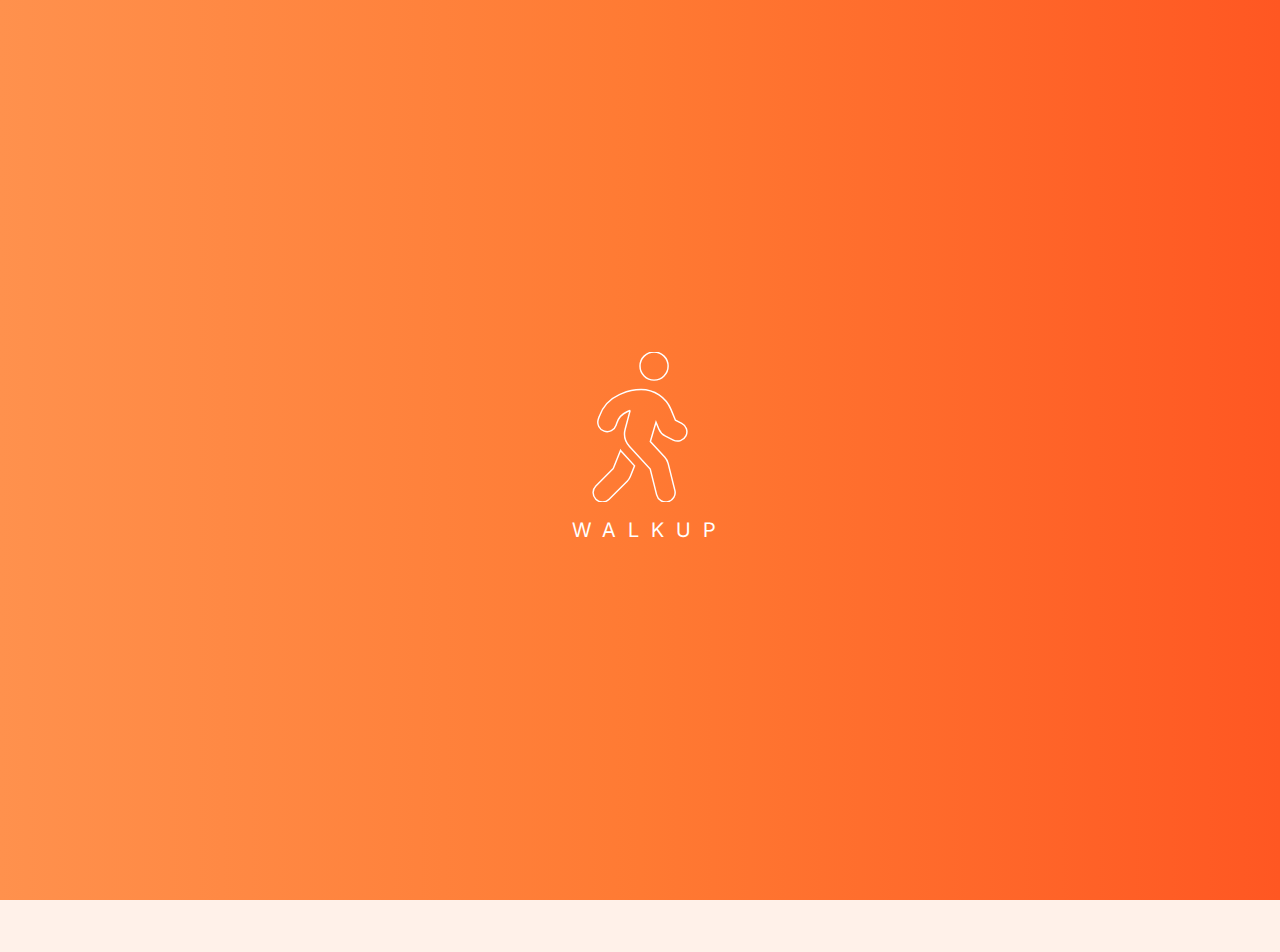
<file: index.html>
<!DOCTYPE html>
<html lang="en">
  <head>
    <meta charset="UTF-8" />
    <meta name="viewport" content="width=device-width, initial-scale=1.0" />
    <title>Alarm</title>
    <link
      rel="stylesheet"
      href="https://fonts.googleapis.com/css2?family=Inter:wght@400;500;600;700&display=swap"
    />
    <link
      rel="stylesheet"
      href="https://cdnjs.cloudflare.com/ajax/libs/font-awesome/6.5.2/css/all.min.css"
    />
    <link rel="stylesheet" href="style.css"/>
  </head>
  <body>
    <div>
    <div class="container">
      <div class="img-section">
        <div class="image">
          <img class="imgs" src="Images/Alarm.png" alt="Image of an alarm" />
        </div>
        <a href="index2.html">
          <button class="cssbuttons-io-button" id="myButton">
            TIME TO WAKEUP
            <div class="icon">
              <i class="fa-solid fa-clock"></i>
            </div>
          </button>
        </a>
      </div>
    </div>

    <div class="loading-page">
      <svg id="svg" xmlns="http://www.w3.org/2000/svg" viewBox="0 0 320 512">
        <path
          d="M160 48a48 48 0 1 1 96 0 48 48 0 1 1 -96 0zM126.5 199.3c-1 .4-1.9 .8-2.9 1.2l-8 3.5c-16.4 7.3-29 21.2-34.7 38.2l-2.6 7.8c-5.6 16.8-23.7 25.8-40.5 20.2s-25.8-23.7-20.2-40.5l2.6-7.8c11.4-34.1 36.6-61.9 69.4-76.5l8-3.5c20.8-9.2 43.3-14 66.1-14c44.6 0 84.8 26.8 101.9 67.9L281 232.7l21.4 10.7c15.8 7.9 22.2 27.1 14.3 42.9s-27.1 22.2-42.9 14.3L247 287.3c-10.3-5.2-18.4-13.8-22.8-24.5l-9.6-23-19.3 65.5 49.5 54c5.4 5.9 9.2 13 11.2 20.8l23 92.1c4.3 17.1-6.1 34.5-23.3 38.8s-34.5-6.1-38.8-23.3l-22-88.1-70.7-77.1c-14.8-16.1-20.3-38.6-14.7-59.7l16.9-63.5zM68.7 398l25-62.4c2.1 3 4.5 5.8 7 8.6l40.7 44.4-14.5 36.2c-2.4 6-6 11.5-10.6 16.1L54.6 502.6c-12.5 12.5-32.8 12.5-45.3 0s-12.5-32.8 0-45.3L68.7 398z"
        />
      </svg>
      <div class="name-container">
        <div class="logo-name">WalkUp</div>
      </div>
    </div>
    </div>
  </body>

  <script
    src="https://cdnjs.cloudflare.com/ajax/libs/gsap/3.12.5/gsap.min.js"
    integrity="sha512-7eHRwcbYkK4d9g/6tD/mhkf++eoTHwpNM9woBxtPUBWm67zeAfFC+HrdoE2GanKeocly/VxeLvIqwvCdk7qScg=="
    crossorigin="anonymous"
    referrerpolicy="no-referrer"
  ></script>
  <script src="script.js"></script>
</html>
</file>
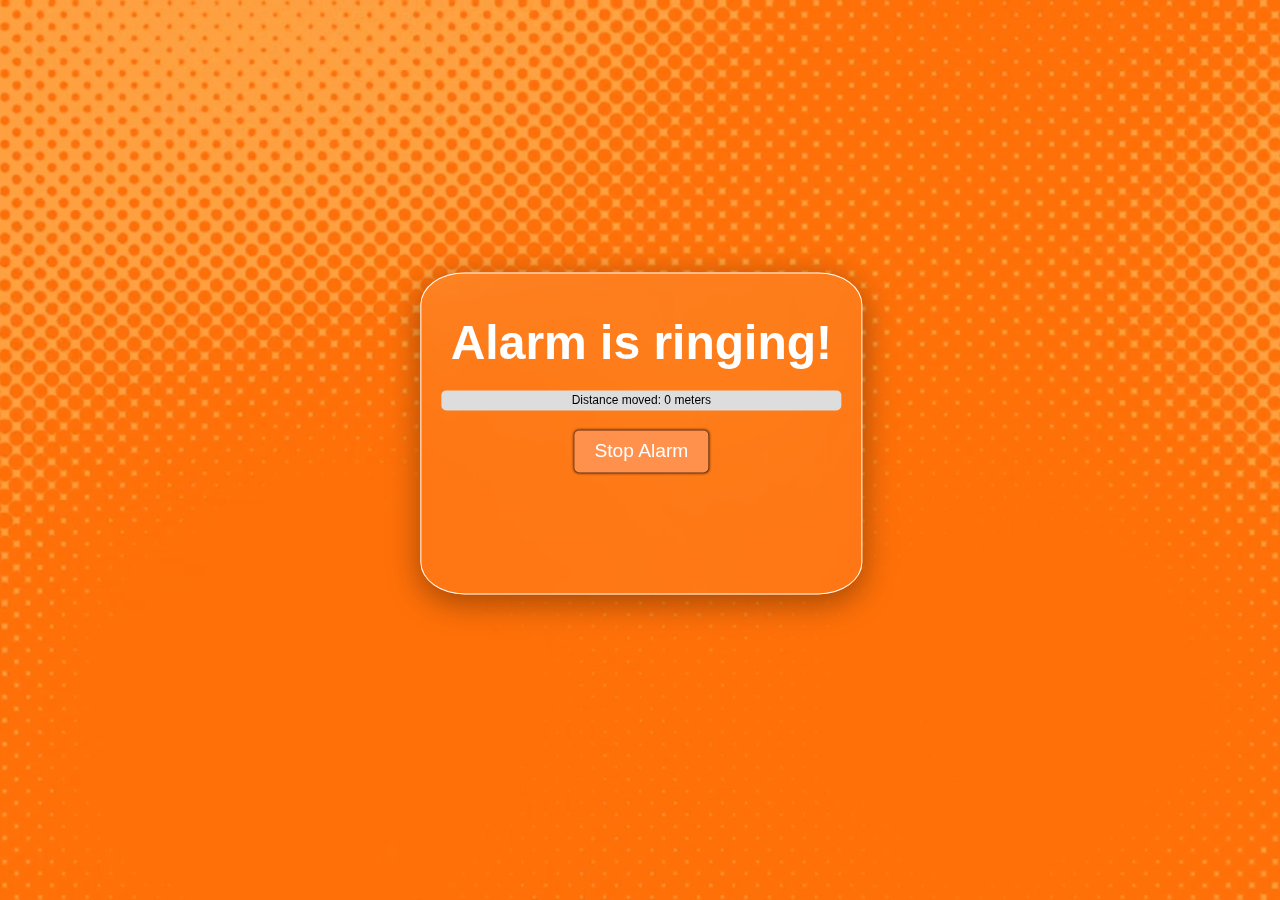
<file: alarm.html>
<!DOCTYPE html>
<html lang="en">
  <head>
    <meta charset="UTF-8" />
    <meta name="viewport" content="width=device-width, initial-scale=1.0" />
    <title>Alarm Sound</title>
    <style>
      body {
        display: flex;
        justify-content: center;
        align-items: center;
        height: 100vh;
        background: linear-gradient(135deg, #ff7e5f, #feb47b);
        font-family: "Arial", sans-serif;
        color: white;
        text-align: center;
        width: 100%;
        height: 100%;
      }
      h1 {
        font-size: 3em;
        margin-bottom: 20px;
      }
      audio {
        display: none;
      }
      button {
        padding: 10px 20px;
        font-size: 1.2em;
        background-color: #ff914d;
        color: white;
        border: none;
        border-radius: 5px;
        box-shadow: 0 0 3px 0 #000;
        cursor: not-allowed;
      }
      button.enabled {
        cursor: pointer;
        background-color: #28a745;
      }
      #distanceElement {
        width: 100%;
        height: 20px;
        background-color: #ddd;
        border-radius: 5px;
        margin-bottom: 20px;
        overflow: hidden;
        position: relative;
      }
      #distanceProgress {
        height: 100%;
        background-color: #28a745;
        width: 0;
        transition: width 0.5s ease-in-out;
      }
      #distanceText {
        position: absolute;
        width: 100%;
        top: 5px;
        left: 0;
        text-align: center;
        line-height: 10px;
        font-size: 12px;
        color: black;
      }
      .container {
        width: 400px;
        height: 300px;
        transform: translate(-1.5%, 20%);
        margin: 200px auto;
        padding: 10px 20px;
        z-index: 1;
      }
      .glass {
        background: linear-gradient(
          135deg,
          rgba(255, 255, 255, 0.05),
          rgba(255, 255, 255, 0.05)
        );
        backdrop-filter: blur(10px);
        -webkit-backdrop-filter: blur(10px);
        border-radius: 10%;
        border: 1px solid;
        box-shadow: 0 8px 32px 0 rgba(0, 0, 0, 0.37);
      }
      .video-background {
        position: fixed;
        top: 0;
        left: 0;
        width: 100%;
        height: 100%;
        object-fit: cover;
        z-index: -1; /* Position video behind other content */
      }
    </style>
  </head>
  <body>
    <video class="video-background" autoplay muted loop>
      <source src="Background.mp4" type="video/mp4" />
      Your browser does not support the video tag.
    </video>
    <div class="container glass">
      <h1>Alarm is ringing!</h1>
      <div id="distanceElement">
        <div id="distanceProgress"></div>
        <div id="distanceText">Distance moved: 0 meters</div>
      </div>
      <button id="stopButton" disabled>Stop Alarm</button>
      <audio id="alarmSound" autoplay loop>
        <source src="alarm.mp3" type="audio/mpeg" />
        Your browser does not support the audio element.
      </audio>
    </div>

    <script>
      const requiredDistance = 100; // distance in meters
      let initialPosition;
      let maxDistance = 0;

      const distanceElement = document.getElementById("distanceElement");
      const distanceProgress = document.getElementById("distanceProgress");
      const distanceText = document.getElementById("distanceText");
      const stopButton = document.getElementById("stopButton");
      const alarmSound = document.getElementById("alarmSound");

      function getCurrentPosition() {
        return new Promise((resolve, reject) => {
          navigator.geolocation.getCurrentPosition(resolve, reject);
        });
      }

      function calculateDistance(pos1, pos2) {
        const R = 6371e3; // Earth's radius in meters
        const lat1 = (pos1.latitude * Math.PI) / 180;
        const lat2 = (pos2.latitude * Math.PI) / 180;
        const deltaLat = ((pos2.latitude - pos1.latitude) * Math.PI) / 180;
        const deltaLon = ((pos2.longitude - pos1.longitude) * Math.PI) / 180;

        const a =
          Math.sin(deltaLat / 2) * Math.sin(deltaLat / 2) +
          Math.cos(lat1) *
            Math.cos(lat2) *
            Math.sin(deltaLon / 2) *
            Math.sin(deltaLon / 2);
        const c = 2 * Math.atan2(Math.sqrt(a), Math.sqrt(1 - a));

        return R * c;
      }

      async function startTracking() {
        try {
          initialPosition = await getCurrentPosition();
          console.log("Initial position:", initialPosition);
          watchPosition();
        } catch (error) {
          console.error("Error retrieving initial position:", error);
          alert(
            "Unable to retrieve your location. Please check your permissions and ensure your device supports geolocation."
          );
        }
      }

      function watchPosition() {
        navigator.geolocation.watchPosition(
          (position) => {
            const currentPos = position.coords;
            const distance = calculateDistance(
              initialPosition.coords,
              currentPos
            );

            if (distance > maxDistance) {
              maxDistance = distance;
            }

            const progress = Math.min(distance / requiredDistance, 1);
            distanceText.textContent = `Distance moved: ${Math.round(
              distance
            )} meters`;
            distanceProgress.style.width = `${progress * 100}%`;

            if (distance >= requiredDistance) {
              stopButton.disabled = false;
              stopButton.classList.add("enabled");
            }
          },
          (error) => {
            console.error("Error watching position:", error);
            alert(
              "Error retrieving position. Please check your permissions and ensure your device supports geolocation."
            );
          }
        );
      }

      stopButton.addEventListener("click", () => {
        if (stopButton.disabled) return;

        alarmSound.pause();
        alarmSound.currentTime = 0;

        // Extract alarm ID from URL
        const urlParams = new URLSearchParams(window.location.search);
        const alarmId = urlParams.get("alarmId");

        // Redirect to the main page
        window.location.href = `index7.html?stopAlarmId=${alarmId}`;
      });

      window.onload = startTracking;
    </script>
  </body>
</html>
</file>
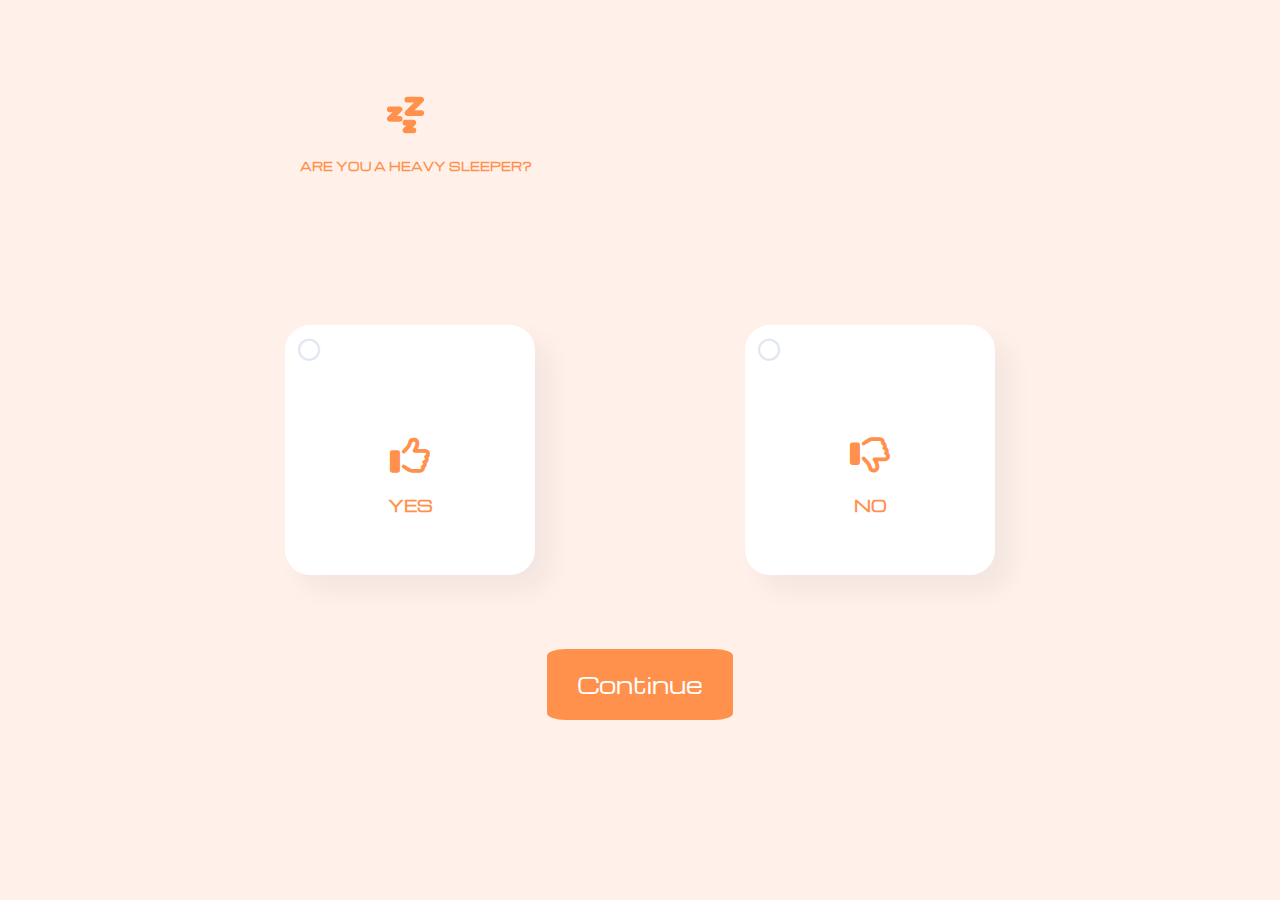
<file: index2.html>
<!DOCTYPE html>
<html lang="en">
  <head>
    <meta charset="UTF-8" />
    <meta name="viewport" content="width=device-width, initial-scale=1.0" />
    <title>Which Kind Of Sleeper?</title>
    <link rel="stylesheet" href="style2.css" />
    <link rel="stylesheet" href="https://fonts.googleapis.com/css2?family=Inter:wght@400;500;600;700&display=swap">
    <link rel="stylesheet" href="https://cdnjs.cloudflare.com/ajax/libs/font-awesome/6.5.2/css/all.min.css">
  </head>
  <body>
    <div class="container">
      <div class="img"><br><br><br><br>
        <img src="Images/sleep.svg" alt="">
        <div class="header">
          ARE YOU A HEAVY SLEEPER?
        </div>
      </div>
    </div>

    <section>
      <div class="tile">
        <input type="radio" name="sleep" id="yes" value="yes">
        <label for="yes">
          <i class="fa-regular fa-thumbs-up"></i>
          <h6>YES</h6>
        </label>
      </div>

      <div class="tile">
        <input type="radio" name="sleep" id="no" value="no">
        <label for="no">
          <i class="fa-regular fa-thumbs-down"></i>
          <h6>NO</h6>
        </label>
      </div>  
    </section>

    <button id="myButton">Continue</button>

    <script>
      document.getElementById('myButton').addEventListener('click', function() {
        const yesChecked = document.getElementById('yes').checked;
        if (yesChecked) {
          window.location.href = 'index3.html';
        } else {
          alert('You must select "YES" to continue.');
        }
      });
    </script>
  </body>
</html>
</file>
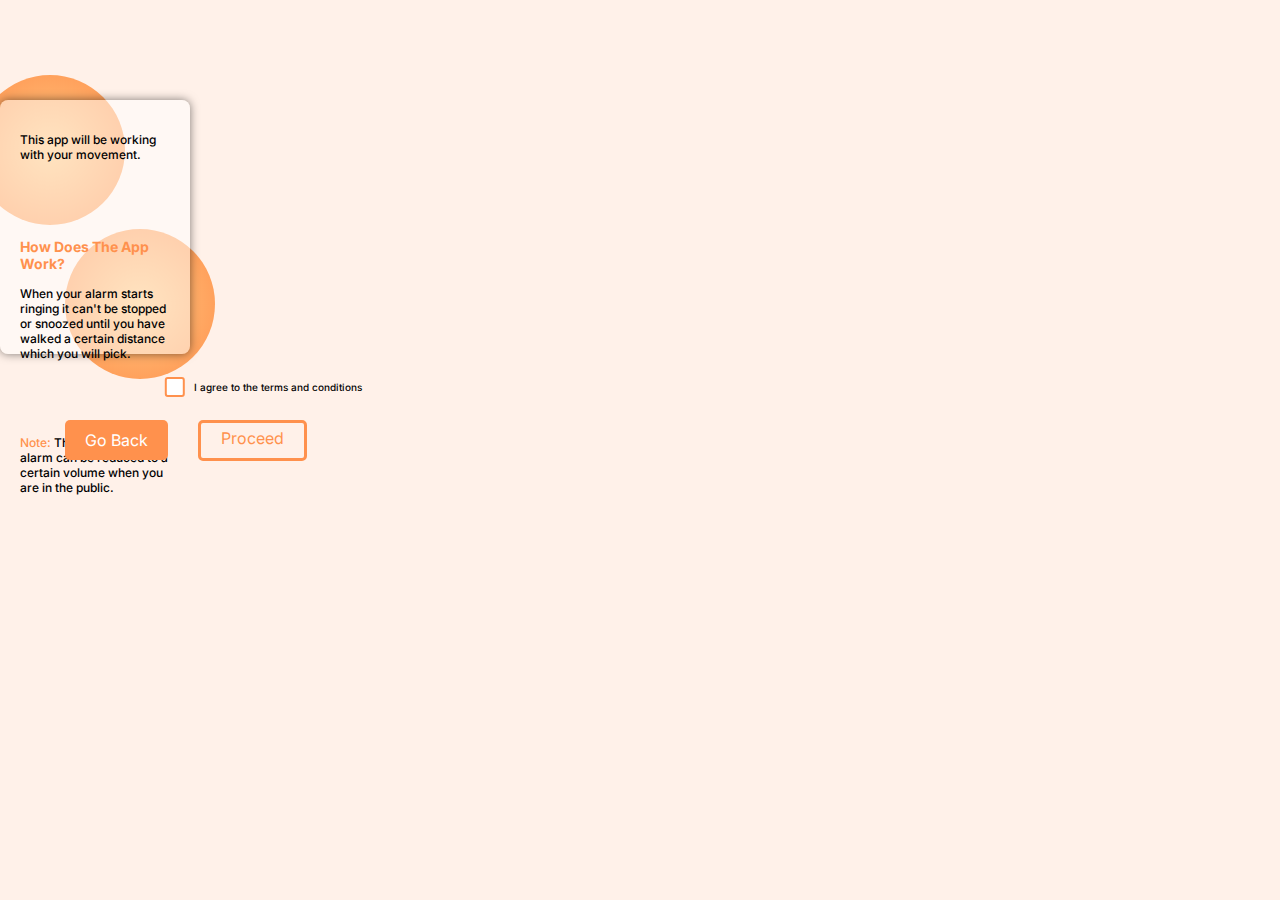
<file: index3.html>
<!DOCTYPE html>
<html lang="en">
  <head>
    <meta charset="UTF-8" />
    <meta name="viewport" content="width=device-width, initial-scale=1.0" />
    <title>Terms & Conditions</title>
    <link rel="stylesheet" href="style3.css" />
    <link
      rel="stylesheet"
      href="https://fonts.googleapis.com/css2?family=Inter:wght@400;500;600;700&display=swap"
    />
    <link rel="stylesheet" href="https://cdnjs.cloudflare.com/ajax/libs/font-awesome/6.5.2/css/all.min.css">
  </head>
  <body>
    <div class="card">
      <div class="circle"></div>
      <div class="circle"></div>
      <div class="card-inner">
        <div class="pa">
          <div class="p1">
            <p>This app will be working with your movement.</p>
          </div>
          <div class="p2">
            <h3>How Does The App Work?</h3>
            <p>
              When your alarm starts ringing it can't be stopped or snoozed
              until you have walked a certain distance which you will pick.
            </p>
          </div>
          <div class="p3">
            <p>
              <span>Note:</span> The volume of the alarm can be reduced to a
              certain volume when you are in the public.
            </p>
          </div>
        </div>

        
      </div>
    </div>

    <div class="form-checkers">
        <label>
            <p><input type="checkbox" id="agree" />&nbsp I agree to the terms and
          conditions</p> 
        </label>
    </div>

    <div class="button">
        <a href="index2.html"><div class="btn">Go Back</div></a>
        <a href="index4.html"><div class="btn" id="btn-2">Proceed</div></a>
    </div>
  </body>

  <script src="script3.js"></script>
</html>
</file>
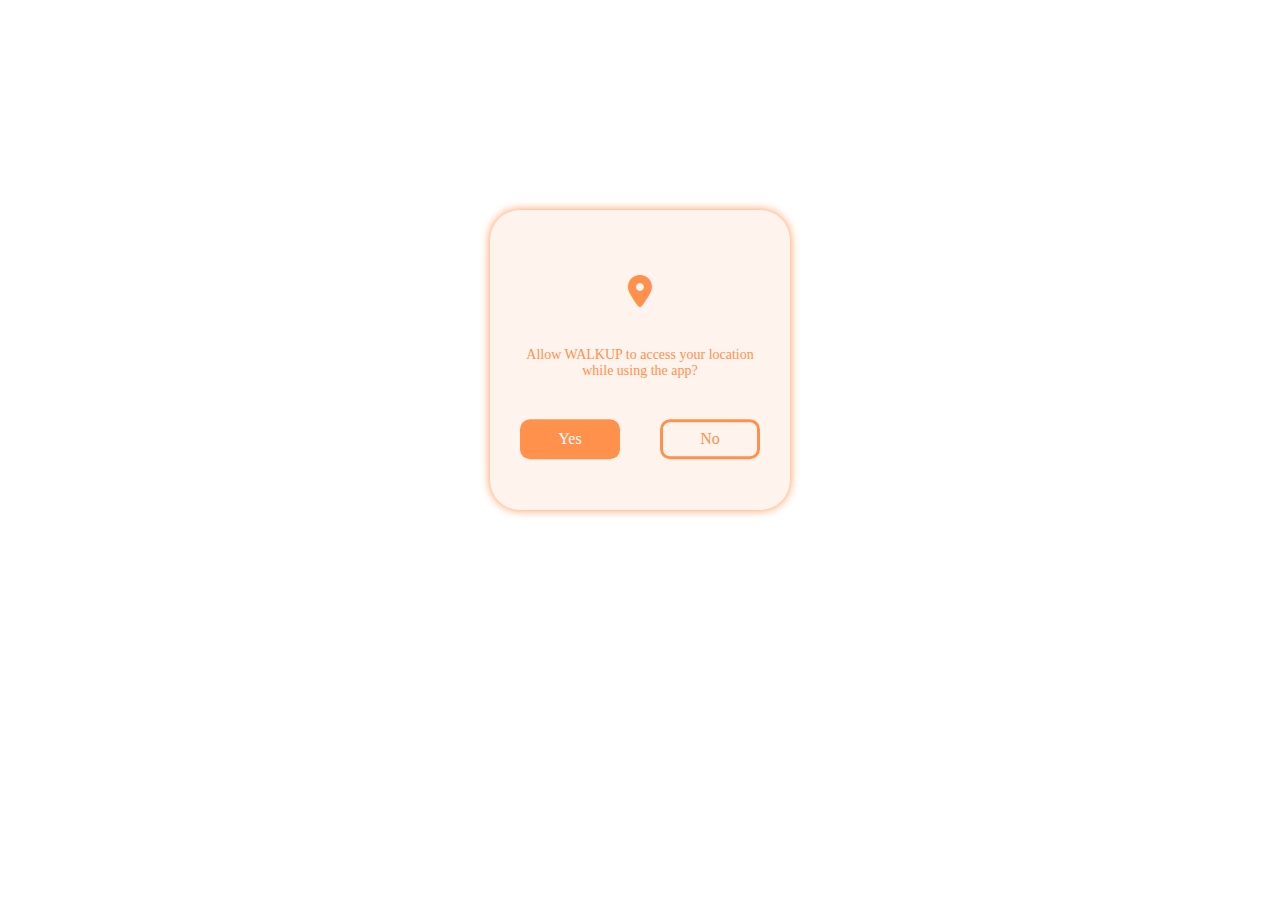
<file: index4.html>
<!DOCTYPE html>
<html lang="en">
<head>
    <meta charset="UTF-8">
    <meta name="viewport" content="width=device-width, initial-scale=1.0">
    <title>Allow Location?</title>
    <link
      rel="stylesheet"
      href="https://cdnjs.cloudflare.com/ajax/libs/font-awesome/6.5.2/css/all.min.css"
    />
    <link rel="stylesheet" href="style4.css">
</head>
<body>
    <div class="container">
      <div class="content">
        <div class="contain">
          <div class="icon">
          <i class="fa-solid fa-location-dot"></i>
          </div>
          <div class="para">
            <p>Allow WALKUP to access your location while using the app?</p>
          </div>
        <div class="button">
          <a href="index5.html"><div class="btn">Yes</div></a>
          <a href="index3.html"><div class="btn" id="btn">No</div></a>
        </div>
        </div>
      </div>
    </div>
</body>
</html>
</file>
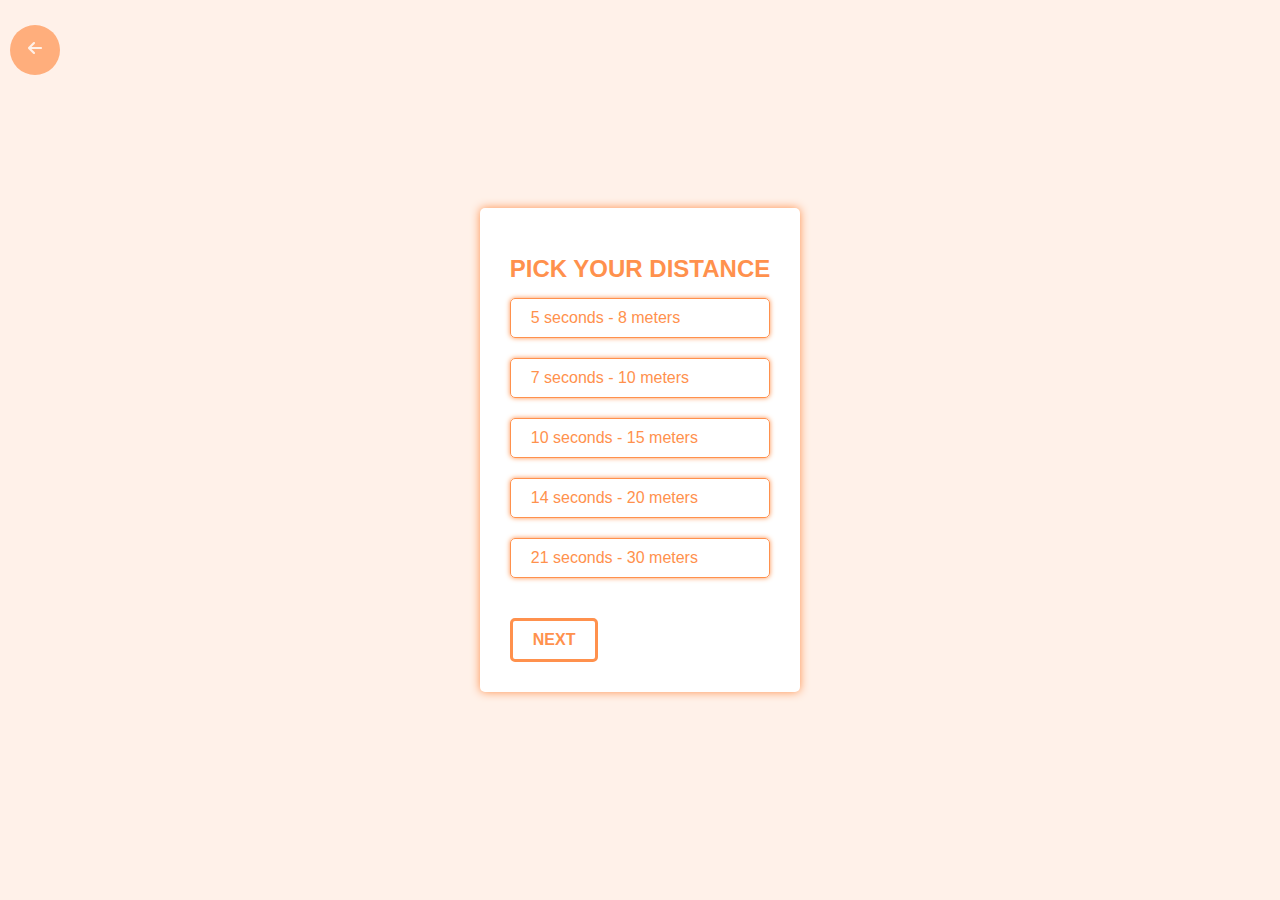
<file: index5.html>
<!DOCTYPE html>
<html lang="en">
<head>
<meta charset="UTF-8">
<meta name="viewport" content="width=device-width, initial-scale=1.0">
<title>Pick Your Distance</title>
<link rel="stylesheet" href="https://cdnjs.cloudflare.com/ajax/libs/font-awesome/6.5.2/css/all.min.css">
<link rel="stylesheet" href="style5.css">
</head>
<body>
  <a href="index4.html">
   <div class="icon">
    <div class="icons"><i class="fa-solid fa-arrow-left"></i></div>
   </div>
  </a>
  
  <div class="container">
    <h1 class="title">PICK YOUR DISTANCE</h1>
    <div class="options">
     <div class="option">
        <span class="option-text">5 seconds - 8 meters</span>
      </div>
      <div class="modal">
        <div class="modal-content">
          <span class="close">&times;</span>
          <h3>5 seconds - 8 meters</h3>
          <p>It will take approximately 6 paces and 5.7 seconds to cover 8 meters within a 1.5-meter space.</p>
        </div>
      </div>
      
      <div class="option">
        <span class="option-text">7 seconds - 10 meters</span>
      </div>
      <div class="modal">
        <div class="modal-content">
          <span class="close">&times;</span>
          <h3>7 seconds - 10 meters</h3>
          <p>It will take approximately 7 paces and 7.1 seconds to cover 10 meters within a 1.5-meter space.</p>
        </div>
      </div>
      
      <div class="option">
        <span class="option-text">10 seconds - 15 meters</span>
      </div>
      <div class="modal">
        <div class="modal-content">
          <span class="close">&times;</span>
          <h3>10 seconds - 15 meters</h3>
          <p>it will take approximately 10 paces and 10.7 seconds to cover 15 meters within a 1.5-meter space.</p>
        </div>
      </div>
      
      <div class="option">
        <span class="option-text"> 14 seconds - 20 meters</span>
      </div>
      <div class="modal">
        <div class="modal-content">
          <span class="close">&times;</span>
          <h3>14 seconds - 20 meters</h3>
          <p>it will take approximately 14 paces and 14.3 seconds to cover 20 meters within a 1.5-meter space.</p>
        </div>
      </div>
      
     <div class="option">
        <span class="option-text">21 seconds - 30 meters</span>
      </div>
      <div class="modal">
        <div class="modal-content">
          <span class="close">&times;</span>
          <h3>21 seconds - 30 meters</h3>
          <p>it will take approximately 20 paces and 21.4 seconds to cover 30 meters within a 1.5-meter space.</p>
        </div>
      </div> 
      
      <!--<div class="option">
        <span class="option-text">5 seconds - 8 meters</span>
      </div>
      <div class="option">
        <span class="option-text">5 Minutes - 125 meters</span>
      </div>
      <div class="option">
        <span class="option-text">7 Minutes - 175 meters</span>
      </div>
      <div class="option">
        <span class="option-text">10 Minutes - 250 meters</span>
      </div>
    </div>-->
    <a href="index6.html"><button class="button">NEXT</button></a>
  </div>
</body>

<script src="script5.js"></script>
</html>

<!--<!DOCTYPE html>
<html lang="en">
<head>
    <meta charset="UTF-8">
   < <meta name="viewport" content="width=device-width, initial-scale=1.0">
    <title>Modal Example</title>
    <link rel="stylesheet" href="style5.css">
</head>
<<body>
    <<button id="openModalBtn">Open Modal</button>

   < <div id="myModal" class="modal">
      <  <div class="modal-content">
            <span class="close">&times;</span>
            <p>This is a simple modal.</p>
        </div>
    </div>

    <script src="script5.js"></script>
</body>
</html>-->
</file>
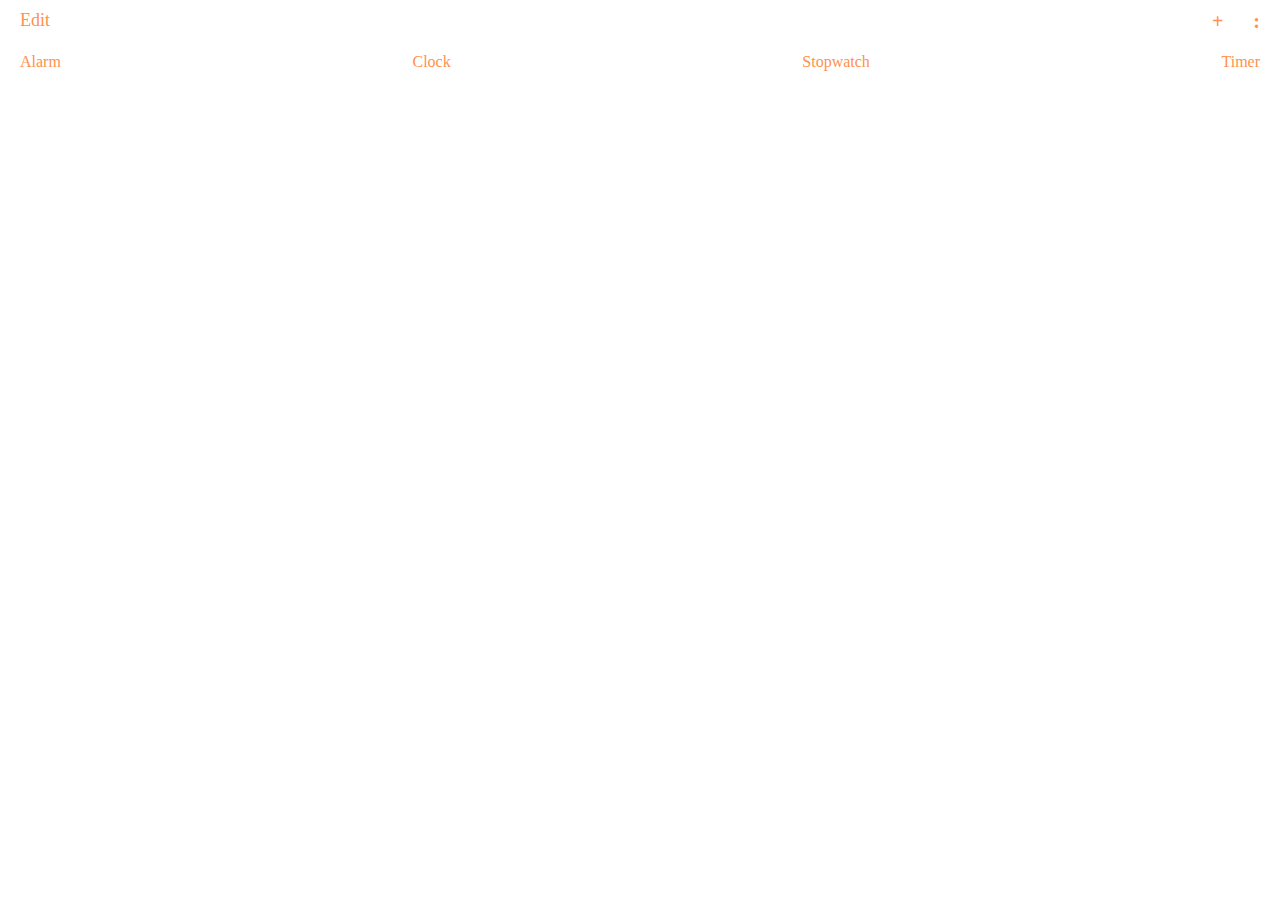
<file: index6.html>
<!DOCTYPE html>
<html lang="en">
<head>
    <meta charset="UTF-8">
    <meta name="viewport" content="width=device-width, initial-scale=1.0">
    <title>Document</title>
    <link rel="stylesheet" href="style6.css">
</head>
<body>
  <div class="header">
    <div class="head">
      <ul>
        <li>Edit</li>
      </ul>
    </div>
   
   <div class="head2">
     <ul>
        <a href="index7.html"><li>+</li></a>
        <li class="drawdown">:</li>
     </ul>
   </div>
  </div> 
  
  
  <div class="nav">
    <ul>
      <li>Alarm</li>
      <li>Clock</li>
      <li>Stopwatch</li>
      <li>Timer</li>
    </ul>
  </div>
  
  <details class="details">
    <summary>Categories</summary><br>
    <div class="hr"></div>
    <ul>
      <li>• Heavy Sleeper</li>
      <li>• Light Sleeper</li>
    </ul>
  </details>
  
  <script src="script6.js"></script>
</body>
</html>
</file>
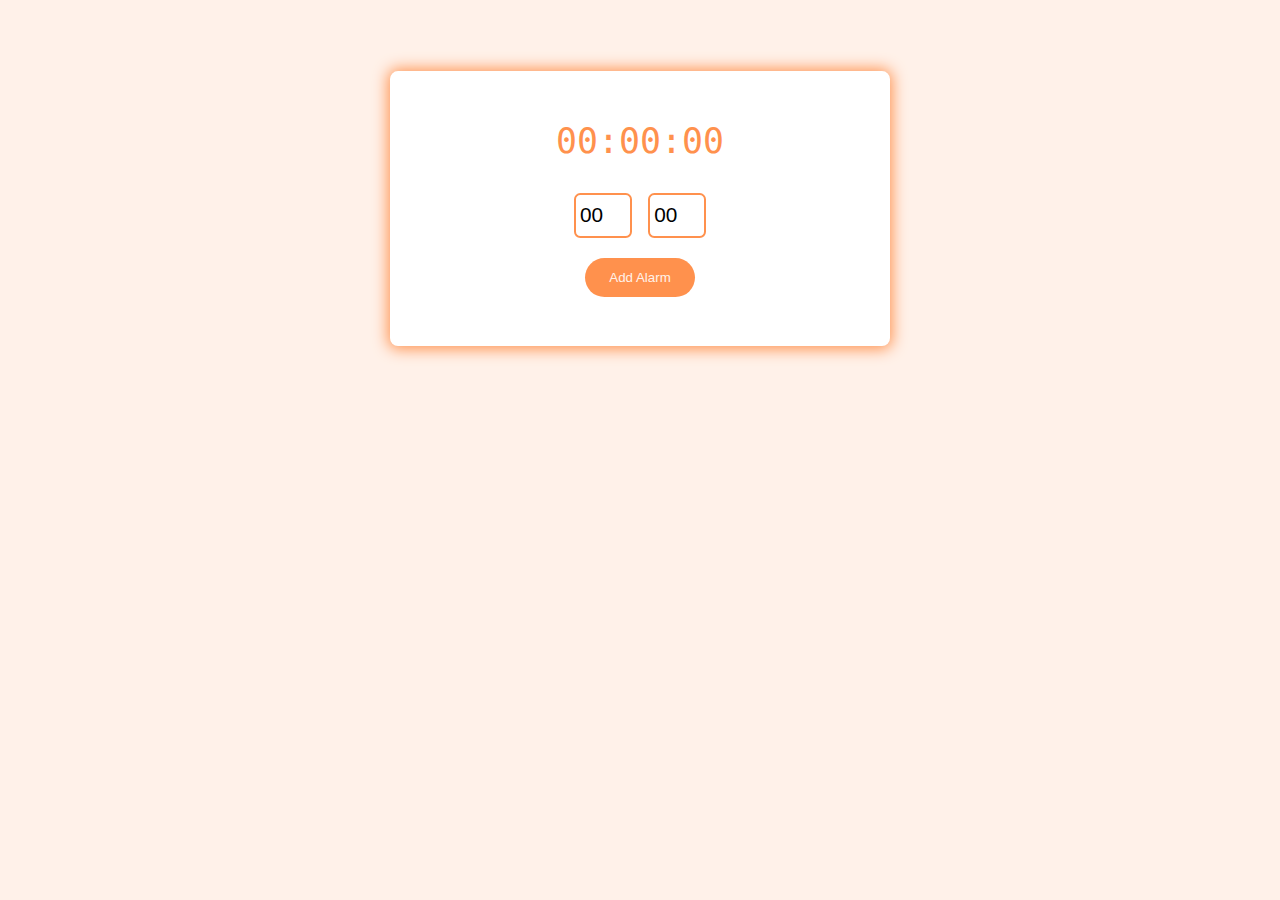
<file: index7.html>
<!DOCTYPE html>
<html lang="en">
<head>
    <meta charset="UTF-8">
    <meta name="viewport" content="width=device-width, initial-scale=1.0">
    <title>Document</title>

    <link rel="stylesheet" href="https://cdnjs.cloudflare.com/ajax/libs/font-awesome/6.6.0/css/all.min.css">
    <link rel="stylesheet" href="style7.css">
</head>
<body>
    <div class="wrapper">
        <div class="timer-display">00:00:00</div>
        <div class="inputs">
            <input type="number" id="hourInput" placeholder="00" min="0" max="23">
            <input type="number" id="minuteInput" placeholder="00" min="0" max="59">
        </div>
        <button id="set">Add Alarm</button>
        <div class="activeAlarm"></div>
    </div>

    <script src="script7.js"></script>
</body>
</html>
</file>
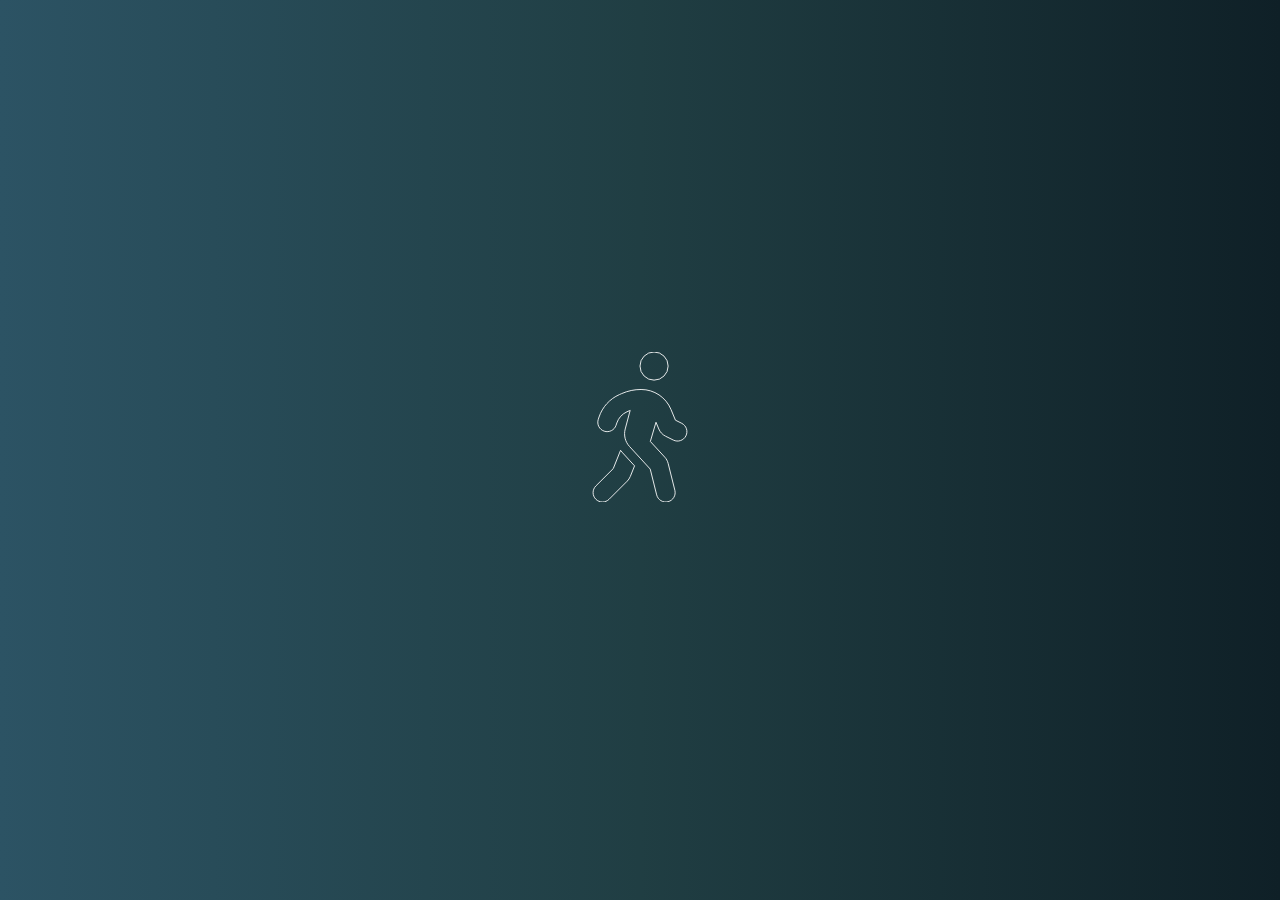
<file: loader.html>
<!DOCTYPE html>
<html lang="en">
<head>
    <meta charset="UTF-8">
    <meta name="viewport" content="width=device-width, initial-scale=1.0">
    <title>Document</title>
    <link rel="stylesheet" href="loader.css">
    <link rel="stylesheet" href="https://cdnjs.cloudflare.com/ajax/libs/font-awesome/6.5.2/css/all.min.css">
</head>
<body>
    <div class="container">
        <p>Welcome Early Risers</p>&nbsp;<i class="fa-solid fa-person-walking" style="color: white; font-size: 32px;"></i>
    </div>

    <div class="loading-page">
        <svg id="svg" xmlns="http://www.w3.org/2000/svg" viewBox="0 0 320 512">
            <path d="M160 48a48 48 0 1 1 96 0 48 48 0 1 1 -96 0zM126.5 199.3c-1 .4-1.9 .8-2.9 1.2l-8 3.5c-16.4 7.3-29 21.2-34.7 38.2l-2.6 7.8c-5.6 16.8-23.7 25.8-40.5 20.2s-25.8-23.7-20.2-40.5l2.6-7.8c11.4-34.1 36.6-61.9 69.4-76.5l8-3.5c20.8-9.2 43.3-14 66.1-14c44.6 0 84.8 26.8 101.9 67.9L281 232.7l21.4 10.7c15.8 7.9 22.2 27.1 14.3 42.9s-27.1 22.2-42.9 14.3L247 287.3c-10.3-5.2-18.4-13.8-22.8-24.5l-9.6-23-19.3 65.5 49.5 54c5.4 5.9 9.2 13 11.2 20.8l23 92.1c4.3 17.1-6.1 34.5-23.3 38.8s-34.5-6.1-38.8-23.3l-22-88.1-70.7-77.1c-14.8-16.1-20.3-38.6-14.7-59.7l16.9-63.5zM68.7 398l25-62.4c2.1 3 4.5 5.8 7 8.6l40.7 44.4-14.5 36.2c-2.4 6-6 11.5-10.6 16.1L54.6 502.6c-12.5 12.5-32.8 12.5-45.3 0s-12.5-32.8 0-45.3L68.7 398z"/>
        </svg>
        <div class="name-container">
            <div class="logo-name">WalkUp</div>
        </div>
    </div>

    <script src="https://cdnjs.cloudflare.com/ajax/libs/gsap/3.12.5/gsap.min.js" 
    integrity="sha512-7eHRwcbYkK4d9g/6tD/mhkf++eoTHwpNM9woBxtPUBWm67zeAfFC+HrdoE2GanKeocly/VxeLvIqwvCdk7qScg==" 
    crossorigin="anonymous" referrerpolicy="no-referrer"></script>
    <script src="loader.js"></script>
</body>
</html>
</file>
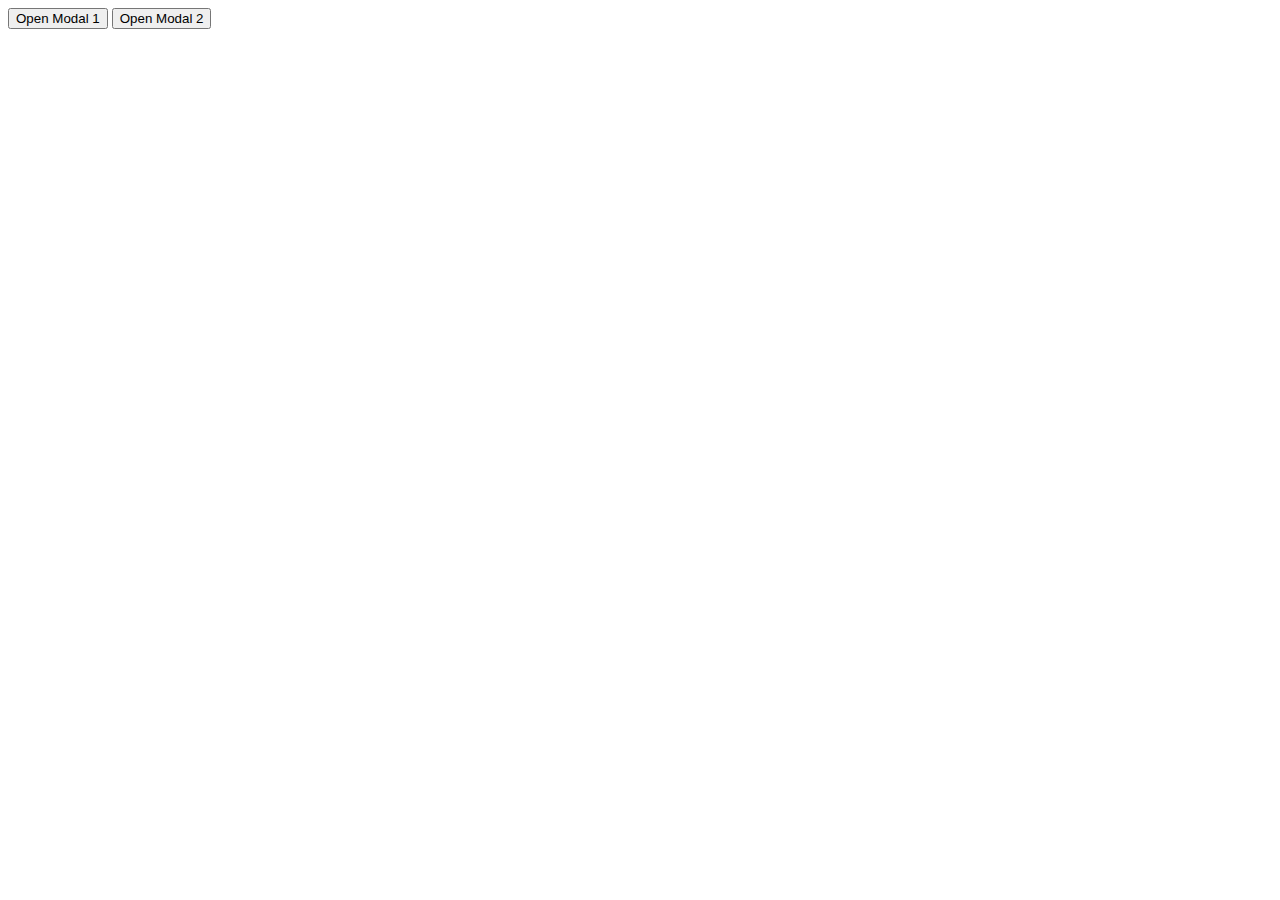
<file: Pract.html>
<!DOCTYPE html>
<html lang="en">
<head>
    <meta charset="UTF-8">
    <meta name="viewport" content="width=device-width, initial-scale=1.0">
    <title>Modals with Different Content</title>
    <style>
        /* Add some basic styling for modals and overlay */
        .modal {
            display: none; /* Initially hidden */
            position: fixed; /* Stay on top of the page content */
            left: 0;
            top: 0;
            width: 100%;
            height: 100%;
            overflow: auto; /* Enable scrolling if modal content overflows */
            background-color: rgba(0,0,0,0.4); /* Transparent black background */
            padding: 20px;
        }

        .modal-content {
            background-color: #fefefe;
            margin: auto;
            border: 1px solid #888;
            width: 80%; /* Adjust modal width */
            padding: 20px;
            animation: modalAnim 0.3s ease;
        }

        @keyframes modalAnim {
            from {opacity: 0;}
            to {opacity: 1;}
        }
    </style>
</head>
<body>

    <button id="openModal1">Open Modal 1</button>
    <button id="openModal2">Open Modal 2</button>
    <div id="modal1" class="modal">
        <div class="modal-content">
            <h2>This is Modal 1 content</h2>
            <p>This is some specific information for Modal 1.</p>
            <button id="closeModal1">Close</button>
        </div>
    </div>
    <div id="modal2" class="modal">
        <div class="modal-content">
            <h2>This is Modal 2 content</h2>
            <p>This is some specific information for Modal 2.</p>
            <button id="closeModal2">Close</button>
        </div>
    </div>
    <script src="Pract.js"></script>
</body>
</html>
</file>
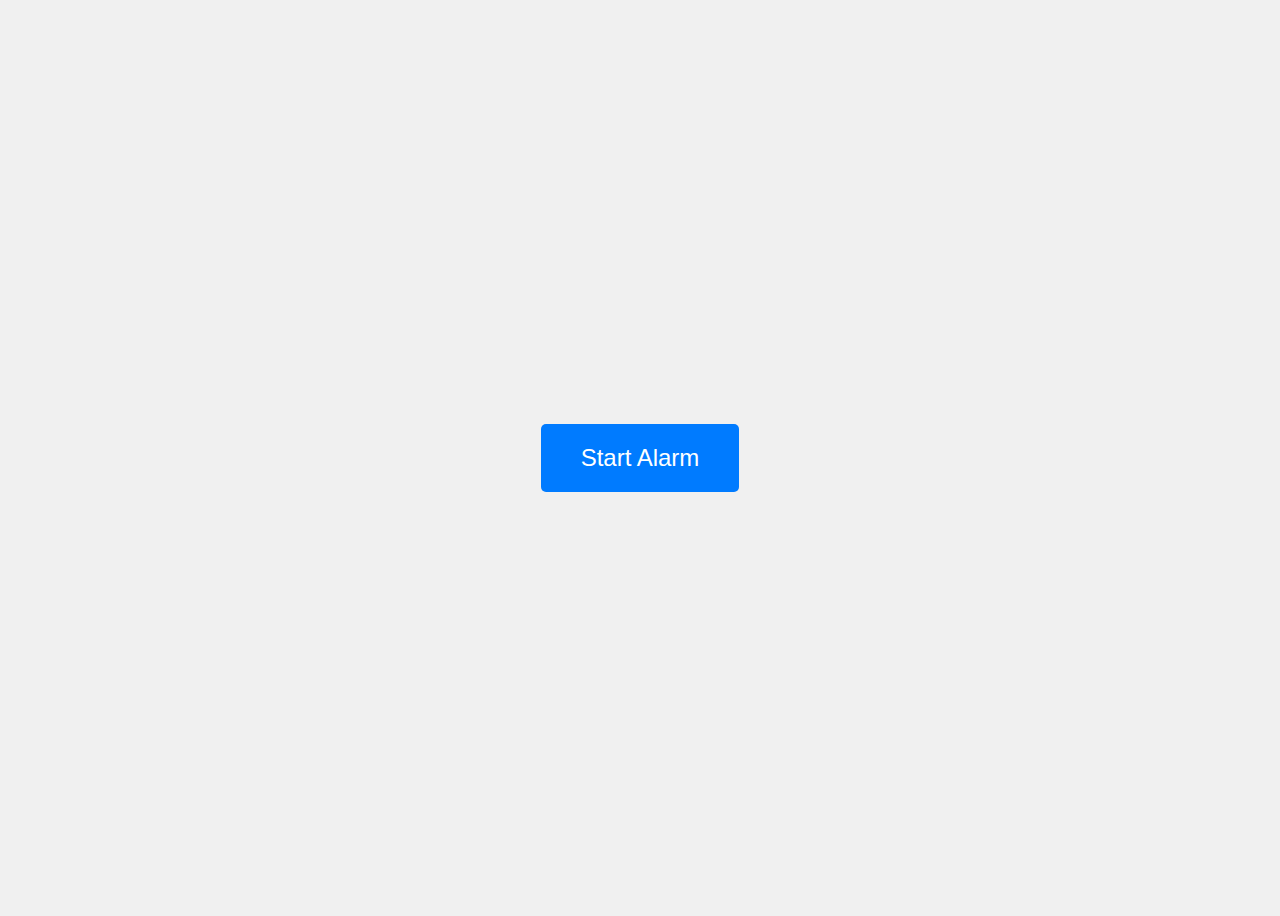
<file: pract2.html>
<!DOCTYPE html>
<html lang="en">
<head>
    <meta charset="UTF-8">
    <meta name="viewport" content="width=device-width, initial-scale=1.0">
    <title>Alarm</title>
    <style>
        body {
            display: flex;
            justify-content: center;
            align-items: center;
            height: 100vh;
            background-color: #f0f0f0;
            font-family: Arial, sans-serif;
        }
        button {
            padding: 20px 40px;
            font-size: 1.5em;
            background-color: #007BFF;
            color: white;
            border: none;
            border-radius: 5px;
            cursor: pointer;
            transition: background-color 0.3s;
        }
        button:hover {
            background-color: #0056b3;
        }
    </style>
</head>
<body>
    <button onclick="startAlarm()">Start Alarm</button>

    <script>
        function startAlarm() {
            window.location.href = 'alarm.html';
        }
    </script>
</body>
</html>
</file>
<file: style.css>
body{
  background-color:  #FFF1E9;
  font-family: 'Inter', sans-serif; 
}

a{
  text-decoration: none;
}

.container{
  
  position: relative;
}

.loading-page{
  position: absolute;
  top: 0;
  left: 0;
  background: linear-gradient(to right, #ff914d, #ff7a33, #ff5722);
  height: 100%;
  width: 100%;
  display: flex;
  flex-direction: column;
  gap: 1rem;
  align-items: center;
  justify-content: center;
}

#svg{
  height: 150px;
  width: 150px;
  stroke: #fff;
  fill-opacity: 0;
  stroke-width: 5px;
  stroke-dasharray: 4500;
  animation: draw 8s ease;
}

@keyframes draw{
  0%{
      stroke-dashoffset: 4500;
  }
  100%{
      stroke-dashoffset: 0;
  }
}

.name-container{
  overflow: hidden;
  height: 30px;
}

.logo-name{
  color: #fff;
  font-size: 20px;
  letter-spacing: 12px;
  text-transform: uppercase;
  margin-left: 20px;
}

.imgs{
  width: 100%;
}
.img-section {
    display: flex;
    flex-direction: column;
    justify-content: center;
    align-items: center;
    margin: 200px auto;
  }

  .cssbuttons-io-button {
  background: #FF914D;
  color: white;
  font-family: inherit;
  padding: 0.35em;
  padding-left: 1.2em;
  font-size: 17px;
  font-weight: 900;
  border-radius: 0.9em;
  border: none;
  letter-spacing: 0.05em;
  display: flex;
  align-items: center;
  box-shadow: inset 0 0 1.6em -0.6em #FF914D;
  overflow: hidden;
  position: relative;
  height: 2.8em;
  padding-right: 3.3em;
  cursor: pointer;
}

.cssbuttons-io-button .icon {
  background: white;
  margin-left: 1em;
  position: absolute;
  display: flex;
  align-items: center;
  justify-content: center;
  height: 2.2em;
  width: 2.2em;
  border-radius: 0.7em;
  box-shadow: 0.1em 0.1em 0.6em 0.2em #FF914D;
  right: 0.3em;
  transition: all 0.3s;
}

.cssbuttons-io-button:hover .icon {
  width: calc(100% - 0.6em);
}

.cssbuttons-io-button .icon i {
  width: 1.1em;
  transition: transform 0.3s;
  color: #FF914D;
}

.cssbuttons-io-button:hover .icon i {
  transform: translateX(0.1em);
}

.cssbuttons-io-button:active .icon i {
  transform: scale(0.95);
}


@media (min-width: 576px) { 
  .img-section {
    display: flex;
    flex-direction: column;
    justify-content: center;
    align-items: center;
    margin: 200px auto;
  }

  .imgs {
    width: 100%; 
    }

    .cssbuttons-io-button {
  background: #FF914D;
  color: white;
  font-family: inherit;
  padding: 0.35em;
  padding-left: 1.2em;
  font-size: 17px;
  font-weight: 500;
  border-radius: 0.9em;
  border: none;
  letter-spacing: 0.05em;
  display: flex;
  align-items: center;
  box-shadow: inset 0 0 1.6em -0.6em #FF914D;
  overflow: hidden;
  position: relative;
  height: 2.8em;
  padding-right: 3.3em;
  cursor: pointer;
}

.cssbuttons-io-button .icon {
  background: white;
  margin-left: 1em;
  position: absolute;
  display: flex;
  align-items: center;
  justify-content: center;
  height: 2.2em;
  width: 2.2em;
  border-radius: 0.7em;
  box-shadow: 0.1em 0.1em 0.6em 0.2em #FF914D;
  right: 0.3em;
  transition: all 0.3s;
}

.cssbuttons-io-button:hover .icon {
  width: calc(100% - 0.6em);
}

.cssbuttons-io-button .icon svg {
  width: 1.1em;
  transition: transform 0.3s;
  color: #FF914D;
}

.cssbuttons-io-button:hover .icon svg {
  transform: translateX(0.1em);
}

.cssbuttons-io-button:active .icon {
  transform: scale(0.95);
}
}

@media (min-width: 768px) { 
  .img-section {
    /* ... styles specific to medium devices ... */
  }
  .imgs {
    /* ... styles specific to medium devices ... */
  }
}
</file>
<file: style2.css>
@import url('https://fonts.googleapis.com/css2?family=Michroma&display=swap');

*{
  padding: 0;
  margin: 0;
  box-sizing: border-box;
}

body{
  background-color:  #FFF1E9;
}

a{
  text-decoration: none;
}

.container{
  position: relative;
  display: flex;
  justify-content: center;
  align-items: center;
}

.img{
  display: flex;
  flex-direction: column;
  align-items: center;
  transform: translateX(25%);
  top: 25%;
  left: 22%;
  justify-content: center;
  position: absolute;
  gap: 20px;
}

.img img{
  width: 30%;
  top: 30%;
  transform: translateX(-50px);
}

.img .header{
  font-family: "Michroma", sans-serif;
  font-size: 11px;
  font-weight: 700;
  text-align: center;
  transform: translateX(-40px);
  color: #FF914D;
}

#myButton {
  background-color: #FF914D;
  color: #fff; /* Text color for better contrast */
  padding: 20px 30px; /* Increased padding */
  font-size: 22px;
  font-family: "Michroma", sans-serif;
  border: none; /* Remove default border */
  border-radius: 10%; /* Add rounded corners (optional) */
  text-align: center; /* Center text within the button */
  display: block; /* Make the button occupy full width on a new line */
  position: absolute;
  bottom: 20%;
  left: 50%; /* Position horizontally at the center */
  transform: translateX(-50%);
}


section{
  width: 100vmin;
  height: 100vh;
  position: absolute;
  transform: translate(-50%, -50%);
  left: 50%;
  top: 50%;
  display: flex;
  align-items: center;
  justify-content: space-around;
  flex-wrap: wrap;
  gap: 20px;
}

.tile{
  height: 200px;
  width: 170px;
  position: relative;
}

input[type="radio"]{
  -webkit-appearance: none;
  position: relative;
  height: 100%;
  width: 100%;
  background-color: #fff;
  border-radius: 10%;
  cursor: pointer;
  border: 3px solid transparent;
  outline: none;
  box-shadow: 15px 15px 25px rgba(2, 28, 53, 0.05);
}

input[type="radio"]:after{
  position: absolute;
  font-family: "Font Awesome 6 Free";
  font-weight: 400;
  content: "\f111";
  font-size: 22px;
  top: 10px;
  left: 10px;
  color: #e2e6f3;
}

input[type="radio"]:hover{
  transform: scale(1.08);
}

input[type="radio"]:checked{
  border: 3px solid #FF914D;
}

input[type="radio"]:checked::after{
  font-weight: 900;
  content: "\f058";
  color:#FF914D;
}

label{
  display: flex;
  flex-direction: column;
  align-items: center;
  justify-content: center;
  gap: 20px;
  height: 80%;
  width: 100%;
  position: absolute;
  bottom: 0;
  cursor: pointer;
}

label .fa-regular{
  font-size: 40px;
  color: #FF914D;
}

input[type="radio"]:checked + label .fa-regular{
  animation: grow 0.5s;
}

@keyframes grow{
  50%{
    font-size: 80px;
  }
}

label h6{
  font-family: "Michroma", sans-serif;
  font-size: 15px;
  font-weight: 700;
  color: #FF914D;
}

@media (min-width: 576px) {
  section{
    flex-direction: row;
  }
  
  .img img{
  width: 20%;
  top: 20%;
}

  
  .tile{
    height: 250px;
    width: 250px;
  }
}
</file>
<file: style3.css>
body{
    background-color: #FFF1E9;
    font-family: 'Inter', Sans-Serif; 
    height: 100%; 
    overflow: hidden;
    margin: 0;
}

a{
  text-decoration: none;
}

.card {
    width: 190px;
    height: 254px;
    transition: all 0.2s;
    position: relative;
    cursor: pointer;
    /*margin: 0 auto;*/
    margin-top: 100px;
  }
  
  .card-inner {
    width: inherit;
    height: inherit;
    background: rgba(255,255,255,.5);
    box-shadow: 0 0 10px rgba(0,0,0,0.5);
    /* backdrop-filter: blur(10px); */
    border-radius: 8px;
    
  }
  
  .card-inner .pa{
    font-size: 12px;
    font-weight: 500;
    padding: 20px;
    display: flex;
    flex-direction: column;
    justify-content: space-between;
    align-items: center;
    gap: 50px;
  }

  .card-inner .pa .p2 h3{
    color: #FF914D;
    font-weight: 700;
  }

  .card-inner .pa .p1{
    padding-top: 0;
  }

  .card .card-inner .p3 span{
    color: #FF914D;
  }

  /* .card:hover {
    transform: scale(1.04) rotate(1deg);
  } */
  
  .circle {
    width: 150px;
    height: 150px;
    background: radial-gradient(#ffc881, #FF914D);
    border-radius: 50%;
    position: absolute;
    animation: move-up6 2s ease-in infinite alternate-reverse;
    z-index: -999;
  }
  
  .circle:nth-child(1) {
    top: -25px;
    left: -25px;
  }
  
  .circle:nth-child(2) {
    bottom: -25px;
    right: -25px;
    animation-name: move-down1;
  }
  
  @keyframes move-up6 {
    to {
      transform: translateY(-10px);
    }
  }
  
  @keyframes move-down1 {
    to {
      transform: translateY(10px);
    }
  }

  .form-checkers{
    padding: 20px;
    font-family: 'Inter', sans-serif;
    font-size: 10px;
    font-weight: 500;
    transform: translateX(11%);
  }

  #agree {
    -webkit-appearance: none;
    width: 20px;  /* Increase width and height for a larger checkbox */
    height: 20px;
    background-color: #fff;
    border: 2px solid #ff914d;  /* Set border color to #ff914d */
    border-radius: 3px;
}

/*.form-checkers p{
  font-weight: 300;
  font-size: 10px;
}*/

 .form-checkers p {
            margin: 0;
            display: flex;
            align-items: center;
        }

#agree:checked {
  background-color: #ff914d;
  color: white;
  border: 2px solid #ff914d;
  position: relative
}

#agree:checked::after {
  font-family: "Font Awesome 6 Free";
  font-weight: 300;
  content: "\f058";
  display: block;
  position: absolute;
  left: 0;  /* Adjust positioning slightly for a better fit */
  top: 0;
  
  
  /* transform: rotate(45deg); */
}

        .button {
            display: flex;
            gap: 30px; /* Space between buttons */
            transform: translateX(65px);
        }
        .btn {
            display: flex;
            align-items: center;
            justify-content: center;
            padding: 10px 20px;
            background-color: #ff914d;
            color: white;
            text-decoration: none;
            border-radius: 5px;
            font-size: 16px;
            transition: background-color 0.3s;
        }
        .btn:hover {
            background-color: #e77d36; /* Darker shade for hover effect */
        }
        
        #btn-2{
          background-color: transparent;
          color: #ff914d;
        }

#btn-2.active {
  background-color: #FF914D;  
  color: white;
}

#btn-2{
  color: #FF914D;
  border: 3px solid #FF914D;
  padding-top: 5px;
  background-color: transparent;
}


  @media (max-width: 576px){
    .card {
        width: 320px;
        height: 460px;
        margin: 0 auto;
        margin-top: 200px;
      }
  }
</file>
<file: style4.css>
*{
  margin: 0;
  padding: 0;
  box-sizing: border-box;
}

body{
  background-color: #fff;
}

a{
  text-decoration: none;
}

p{
  text-align: center;
  font-size: 14px;
  text-wrap: wrap;
}

.container{
  display: flex;
  align-items: center;
  justify-content: center;
}

.content{
  width: 300px;
  height: 300px;
  background-color: rgba(255, 145, 77, 0.1); 
  transform: translateY(70%);
  box-shadow: 0 0 10px 0px #ff914d;
  border-radius: 30px;
  padding: 10px 20px;
}

.contain{
  display: flex;
  flex-direction: column;
  justify-content: center;
  align-items: center;
  transform: translateY(30%);
  gap: 40px;
  color: #ff914d;
}

.fa-solid{
  font-size: 32px;
}

.button{
  display: flex;
  justify-content: center;
  align-items: center;
  gap: 40px;
}

.btn{
  background: #ff914d;
  color: white;
  width: 100px;
  height: 40px;
  display: flex;
  justify-content: center;
  align-items: center;
  border-radius: 10px;
}

.btn:hover{
  transform: scale(1.05);
}

#btn{
  color: #ff914d;
  background-color: transparent;
  border: 3px solid #ff914d;
}

#btn:active{
  color: white;
  background: #ff914d;
}
</file>
<file: style5.css>
body {
    font-family: sans-serif;
    margin: 0;
    display: flex;
    justify-content: center;
    align-items: center;
    min-height: 100vh;
    background-color: #fff1e9;
  }

  h1{
    color: #ff914d;
  }
  
  h3{
    text-decoration: underline;
  }
  
  p{
    font-weight: 300;
  }
 
  .container {
    background-color: #fff;
    padding: 30px;
    border-radius: 5px;
    box-shadow: 0 0 10px 0 #ff914d;
  }

  .title {
    text-align: center;
    font-size: 24px;
    margin-bottom: 15px;
  }

  .options {
    display: flex;
    flex-direction: column;
    gap: 20px;
  }

  .option {
    display: flex;
    align-items: center;
    justify-content: space-between;
    padding: 10px 20px;
    color: #ff914d;
    border: 1px solid #ff914d;
    border-radius: 5px;
    box-shadow: 0 0 5px 0 #ff914d;
    cursor: pointer;
    transition: background-color 0.2s ease-in-out;
  }

  .option:hover,
  .option:focus{
    background-color: #fff1e9;
    transform: scale(1.05);
  }

  .option-text {
    font-size: 16px;
  }
  
  .modal{
    display: none;
    position: fixed;
    top: 15%;
    left: 50%;
    backdrop-filter: blur(3px);
    border: 2px solid #fff1e9;
    color: #ff914d;
    box-shadow: 0 0 10px 0 #ff914d;
    width: 70%;
    padding: 10px 20px;
    transform: translate(-50%, -50%);
    z-index: 99999;
  }
  
  
  
  .modal.active{
    display: block;
  }
  
  .modal span{
    float: right;
    font-size: 24px;
    font-weight: 500;
    cursor: pointer;
  }

 .button {
    background-color: transparent;
    border: 3px solid #ff914d;
    color: #ff914d;
    padding: 10px 20px;
    text-align: center;
    text-decoration: none;
    display: inline-block;
    font-size: 16px;
    font-weight: 700;
    border-radius: 5px;
    cursor: pointer;
    margin-top: 20px;
}

.icon{
  position: fixed;
  top: 0;
  left: 0;
}

.icons {
  background-color: rgba(255, 145, 77, 0.7);
  color: #fff1e9;
  width: 50px;
  height: 50px;
  border-radius: 50%;
  text-align: center;
  margin-top: 25px;
  transform: translateX(10px);
}

i{
  margin-top: 15px;
  z-index: 99999;
}
</file>
<file: style6.css>
*{
  margin: 0;
  padding: 0;
  box-sizing: border-box;
}

li{
  list-style: none;
  cursor: pointer;
}

a{
  text-decoration: none;
  color: #ff914d;
}

.header{
  display: flex;
  justify-content: space-between;
  color: #ff914d;
}

.head, .head2 li{
  list-style: none;
}

.head{
  padding: 10px 20px;
}

.head li{
  font-size: 18px;
}

.head2{
  display: flex;
  flex-direction: row;
}

.head2 ul{
  display: flex;
  gap: 30px;
  padding: 10px 20px;
}

.head2 li{
  font-size: 20px;
  font-weight: 700;
}

.nav ul{
  display: flex;
  justify-content: space-between;
  padding: 10px 20px;
}

.nav li{
  cursor: pointer;
}

.nav{
  color: #ff914d;
}

.nav li:hover,
.nav li:focus {
  border-bottom: 5px solid #ff914d;
  border-radius: 5px;
}

.details{
  background: #fff1e9;
  width: 50%;
  padding: 10px 20px;
  top: 2%;
  right: 10%;
  position: fixed;
  display: none;
  gap: 20px;
  color: #ff914d;
}

.details.active{
  display: block;
}

.hr{
  width: 180px;
  height: 0.2px;
  background-color: #ff914d;
  margin-bottom: 20px;
}

details li{
  
}
</file>
<file: style7.css>
*{
    padding: 0;
    margin: 0;
    box-sizing: border-box;
    font-family: "Poppins", sans-serif;
}

body{
    background-color: #fff1e9;
}

.hide{
    display: none;
}

.wrapper{
    background-color: #fff;
    width: 90%;
    max-width: 31.25em;
    padding: 3.12em 5em;
    position: absolute;
    transform: translate(-50%, 20%);
    left: 50%;
    top: 1em;
    border-radius: 0.5em;
    box-shadow: 0 0 15px 2px #ff914d;
}

.timer-display{
    font-size: 2.18em;
    color: #ff914d;
    text-align: center;
    font-family: "Roboto Mono", monospace;
}

.inputs{
    display: flex;
    align-items: center;
    justify-content: center;
    gap: 1em;
    margin-top: 2em;
}

.inputs input{
    width: 2.8em;
    font-size: 1.3em;
    border: 2px solid #ff914d;
    border-radius: 0.3em;
    padding: 0.4em 0.2em;
}


#set{
    background-color: #ff914d;
    border: none;
    padding: 0.9em 1.8em;
    display: block;
    margin: 1.5em auto 0 auto;
    border-radius: 2em;
    color: #fff1e9;
}

.alarm{
    display: grid;
    grid-template-columns: 8fr 2fr 2fr;
    gap: 1em;
    margin-top: 1.5em;
    align-items: center;
    border-bottom: 1px solid #ff914d;
    padding-bottom: 0.6em;
}

.alarm input[type="checkbox"]{
    appearance: none;
    height: 2em;
    width: 3.75em;
    background-color: #e2e2ec;
    border-radius: 1.25em;
    position: relative;
    cursor: pointer;
    outline: none;
}

.alarm input[type="checkbox"]:before{
    position: absolute;
    content: "";
    background-color: rgb(117, 118, 131);
    height: 1.43em;
    width: 1.43em;
    border-radius: 50%;
    top: 0.25em;
    left: 0.25em;
}

.alarm input[type="checkbox"]:checked{
    background-color: #eee;
}

.alarm input[type="checkbox"]:checked:before{
    background-color: #ff914d;
    left: 2em;
}

.deleteButton{
    background-color: transparent;
    font-size: 1.5em;
    color: #ff914d;
    border: none;
    cursor: pointer;
}
</file>
<file: loader.css>
@import url('https://fonts.googleapis.com/css2?family=Michroma&display=swap');

*{
    padding: 0;
    margin: 0;
    box-sizing: border-box;
}

body{
    font-family: "Michroma", sans-serif;
    height: 100vh;
}

.container{
    background-color: black;
    color: #fff;
    height: 100%;
    width: 100%;
    display: flex;
    align-items: center;
    justify-content: center;
    position: relative;
}

.loading-page{
    position: absolute;
    top: 0;
    left: 0;
    background: linear-gradient(to right, #2c5364, #203e43, #0f2027);
    height: 100%;
    width: 100%;
    display: flex;
    flex-direction: column;
    gap: 1rem;
    align-items: center;
    justify-content: center;
}

#svg{
    height: 150px;
    width: 150px;
    stroke: #fff;
    fill-opacity: 0;
    stroke-width: 3px;
    stroke-dasharray: 4500;
    animation: draw 8s ease;
}

@keyframes draw{
    0%{
        stroke-dashoffset: 4500;
    }
    100%{
        stroke-dashoffset: 0;
    }
}

.name-container{
    overflow: hidden;
    height: 30px;
}

.logo-name{
    color: #fff;
    font-size: 20px;
    letter-spacing: 12px;
    text-transform: uppercase;
    margin-left: 20px;
}
</file>
